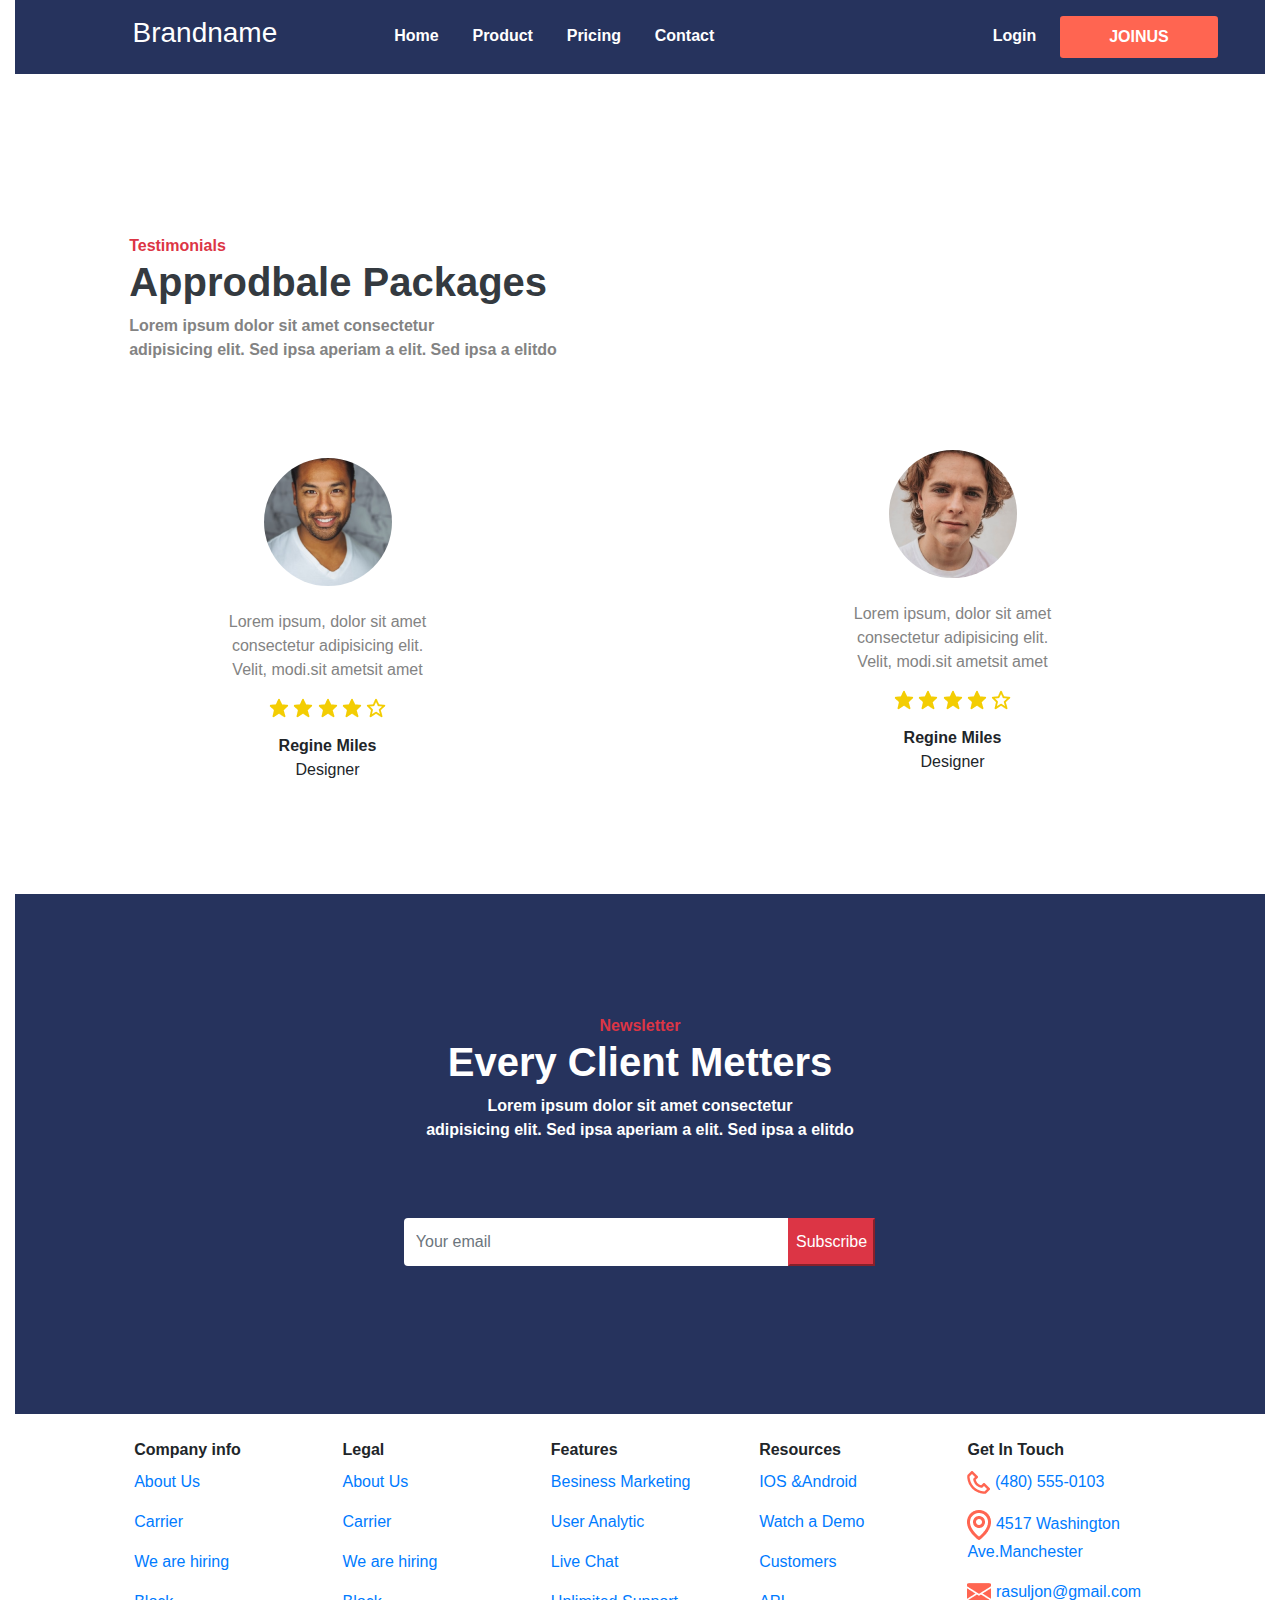
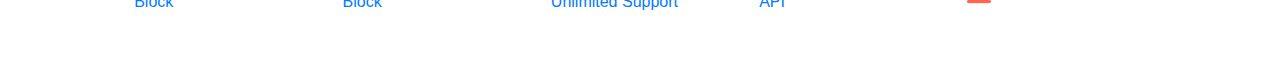
<file: contact.html>
<!DOCTYPE html>
<html lang="en">

<head>
	<meta charset="UTF-8">
	<meta http-equiv="X-UA-Compatible" content="IE=edge">
	<meta name="viewport" content="width=device-width, initial-scale=1.0">
	<title>X WEB Company</title>
	<link rel="stylesheet" href="css/bootstrap.css">
	<link rel="stylesheet" href="main.css">
</head>

<body>
	<div class="container-fluid">
		<div class="row" style="background-color: #26335d;">
			<div class="col-sm-12 col-md-10 col-lg-10 col-xl-12 offset-0 p-0">
				<div class="navbar navbar-expand-xl navbar-dark">
					<a href="#" class="navbar-brand offset-1">
						<h3 class="text-white">Brandname</h3>
					</a>
					<button class="navbar-toggler bg-dark" data-toggle="collapse" data-target="#one">
						<span class="navbar-toggler-icon"></span>
					</button>
					<div class="navbar navbar-collapse" id="one">
						<ul class="navbar-nav offset-1">
							<li class="nav-item">
								<a href="index.html" class="nav-link">
									<b class="text-white">Home</b>
								</a>
							</li>&nbsp;&nbsp;&nbsp;&nbsp;
							<li class="nav-item">
								<a href="" class="nav-link">
									<b class="text-white">Product</b>
								</a>
							</li>&nbsp;&nbsp;&nbsp;&nbsp;
							<li class="nav-item">
								<a href="pricing.html" class="nav-link">
									<b class="text-white">Pricing</b>
								</a>
							</li>&nbsp;&nbsp;&nbsp;&nbsp;
							<li class="nav-item">
								<a href="contact.html" class="nav-link">
									<b class="text-white">Contact</b>
								</a>
							</li>&nbsp;&nbsp;&nbsp;&nbsp;
							<li class="nav-item offset-lg-5 offset-sm-0 offset-md-0">
								<a href="#" class="nav-link">
									<b class="text-white">Login</b>
								</a>
							</li>
							<li class="nav-item ml-lg-3 ml-sm-0 ml-md-0">
								<button class="nav-link btn rounded-sm px-5 text-white"
									style="background-color:#ff6551 ;">
									<b class="">JOINUS</b>
								</button>
							</li>
						</ul>
					</div>
				</div>
			</div>
		</div>
		<div class="row mt-5">
			<div class="col-10 col-lg-6 col-sm-6 col-md-8 offset-1 offset-lg-0 offset-sm-3 offset-md-2">
				<b class="text-danger offset-2" style="margin-top:105px;">
					Testimonials
					<h1 class="font-weight-bold text-dark offset-2" style="">Approdbale Packages</h1>
					<span class="offset-2" style="color: #838383;">Lorem ipsum dolor sit amet consectetur </span><br>
					<span class="offset-2" style="color: #838383;">adipisicing elit. Sed ipsa aperiam a elit. Sed ipsa a
						elitdo</span>
				</b><br><br><br><br>
				<div class="row mt-4 d-flex justify-content-center">
					<div class="col-10 col-lg-5 col-sm-10 col-md-8 text-center">
						<img src="img/19.png" class="rounded-circle"><br><br>
						<span style="color: #838383;">Lorem ipsum, dolor sit amet consectetur adipisicing elit. Velit,
							modi.sit
							ametsit amet </span>
						<br>
						<img src="img/20.png" class="mt-3">
						<img src="img/20.png" class="mt-3">
						<img src="img/20.png" class="mt-3">
						<img src="img/20.png" class="mt-3">
						<img src="img/3.png" class="mt-3">
						<p class="mt-3">
							<b>Regine Miles</b><br>
							Designer
						</p>

					</div>
				</div>
				<br><br><br>
			</div>
			<div class="col-10 col-lg-6 col-sm-7 col-md-8 offset-1 offset-lg-0 offset-sm-3 offset-md-2">
				<br><br><br><br><br><br><br><br>
				<div class="row mt-4 d-flex justify-content-center">
					<div class="col-10 col-lg-5 col-sm-10 col-md-8  text-center">
						<img src="img/21.png" class="rounded-circle"><br><br>
						<span style="color: #838383;">Lorem ipsum, dolor sit amet consectetur adipisicing elit. Velit,
							modi.sit
							ametsit amet </span>
						<br>
						<img src="img/20.png" class="mt-3">
						<img src="img/20.png" class="mt-3">
						<img src="img/20.png" class="mt-3">
						<img src="img/20.png" class="mt-3">
						<img src="img/3.png" class="mt-3">
						<p class="mt-3">
							<b>Regine Miles</b><br>
							Designer
						</p>
					</div>
				</div>
				<br><br><br>
			</div>
		</div><br>
		<div class="row" style="background-color: #26335d;">
			<div class="col-12 col-lg-12 col-sm-12 col-md-10 text-center">
				<br><br><br><br><br>
				<b class="text-danger text-center" style="margin-top:105px;">
					Newsletter
					<br>
					<h1 class=" font-weight-bold text-white" style="">Every Client Metters</h1>
					<span style="color: #fff;">Lorem ipsum dolor sit amet consectetur </span><br>
					<span style="color: #fff;">adipisicing elit. Sed ipsa aperiam a elit. Sed ipsa a elitdo</span>
				</b>
				<div class="row d-flex justify-content-center">
					<div class="col-12 col-lg-5 col-sm-8 col-md-8 ">
						<br><br><br>
						<div class="input-group p-1 d-flex justify-content-center">
							<input type="text" class="form-control border-0 input-group-append py-4"
								placeholder="Your email">
							<button class="btn-danger">
								Subscribe
							</button>
						</div>
					</div>
				</div>
				<br><br><br><br><br><br>
			</div>
		</div>
		<div class="row mt-4 d-flex justify-content-center">
			<div class="col-lg-2 col-5 col-sm-4 col-md-3">
				<b>Company info</b><br>
				<p class="mt-2">
					<a href="#">About Us</a>
				</p>
				<p class="">
					<a href="#">Carrier</a>
				</p>
				<p class="">
					<a href="#">We are hiring</a>
				</p>
				<p class="">
					<a href="#">Block</a>
				</p>

				<br><br>
			</div>
			<div class="col-lg-2 col-5 col-sm-4 col-md-3">
				<b>Legal</b><br>
				<p class="mt-2">
					<a href="#">About Us</a>
				</p>
				<p class="">
					<a href="#">Carrier</a>
				</p>
				<p class="">
					<a href="#">We are hiring</a>
				</p>
				<p class="">
					<a href="#">Block</a>
				</p>

				<br><br>
			</div>
			<div class="col-lg-2 col-5 col-sm-4 col-md-3">
				<b>Features</b><br>
				<p class="mt-2">
					<a href="#">Besiness Marketing</a>
				</p>
				<p class="">
					<a href="#">User Analytic</a>
				</p>
				<p class="">
					<a href="#">Live Chat</a>
				</p>
				<p class="">
					<a href="#">Unlimited Support</a>
				</p>
				<br><br>
			</div>
			<div class="col-lg-2 col-5 col-sm-4 col-md-3">
				<b>Resources</b><br>
				<p class="mt-2">
					<a href="#">IOS &Android</a>
				</p>
				<p class="">
					<a href="#">Watch a Demo</a>
				</p>
				<p class="">
					<a href="#">Customers</a>
				</p>
				<p class="">
					<a href="#">API</a>
				</p>
				<br><br>
			</div>
			<div class="col-lg-2 col-5 col-sm-4 col-md-3">
				<b>Get In Touch</b><br>
				<p class="mt-2">
					<img src="img/22.png" alt="">
					<a href="#">(480) 555-0103</a>
				</p>
				<p class="">
					<img src="img/23.png" alt="">
					<a href="#">4517 Washington&nbsp;&nbsp;&nbsp;&nbsp; Ave.Manchester</a>
				</p>
				<p class="">
					<img src="img/24.png" alt="">
					<a href="#">rasuljon@gmail.com</a>
				</p>
				<br><br>
			</div>
		</div> 
	</div>
	<script src="js\jQuery.min.js"></script>
	<script src="js\popper.js"></script>
	<script src="js\bootstrap.js"></script>
</body>

</html>
</file>
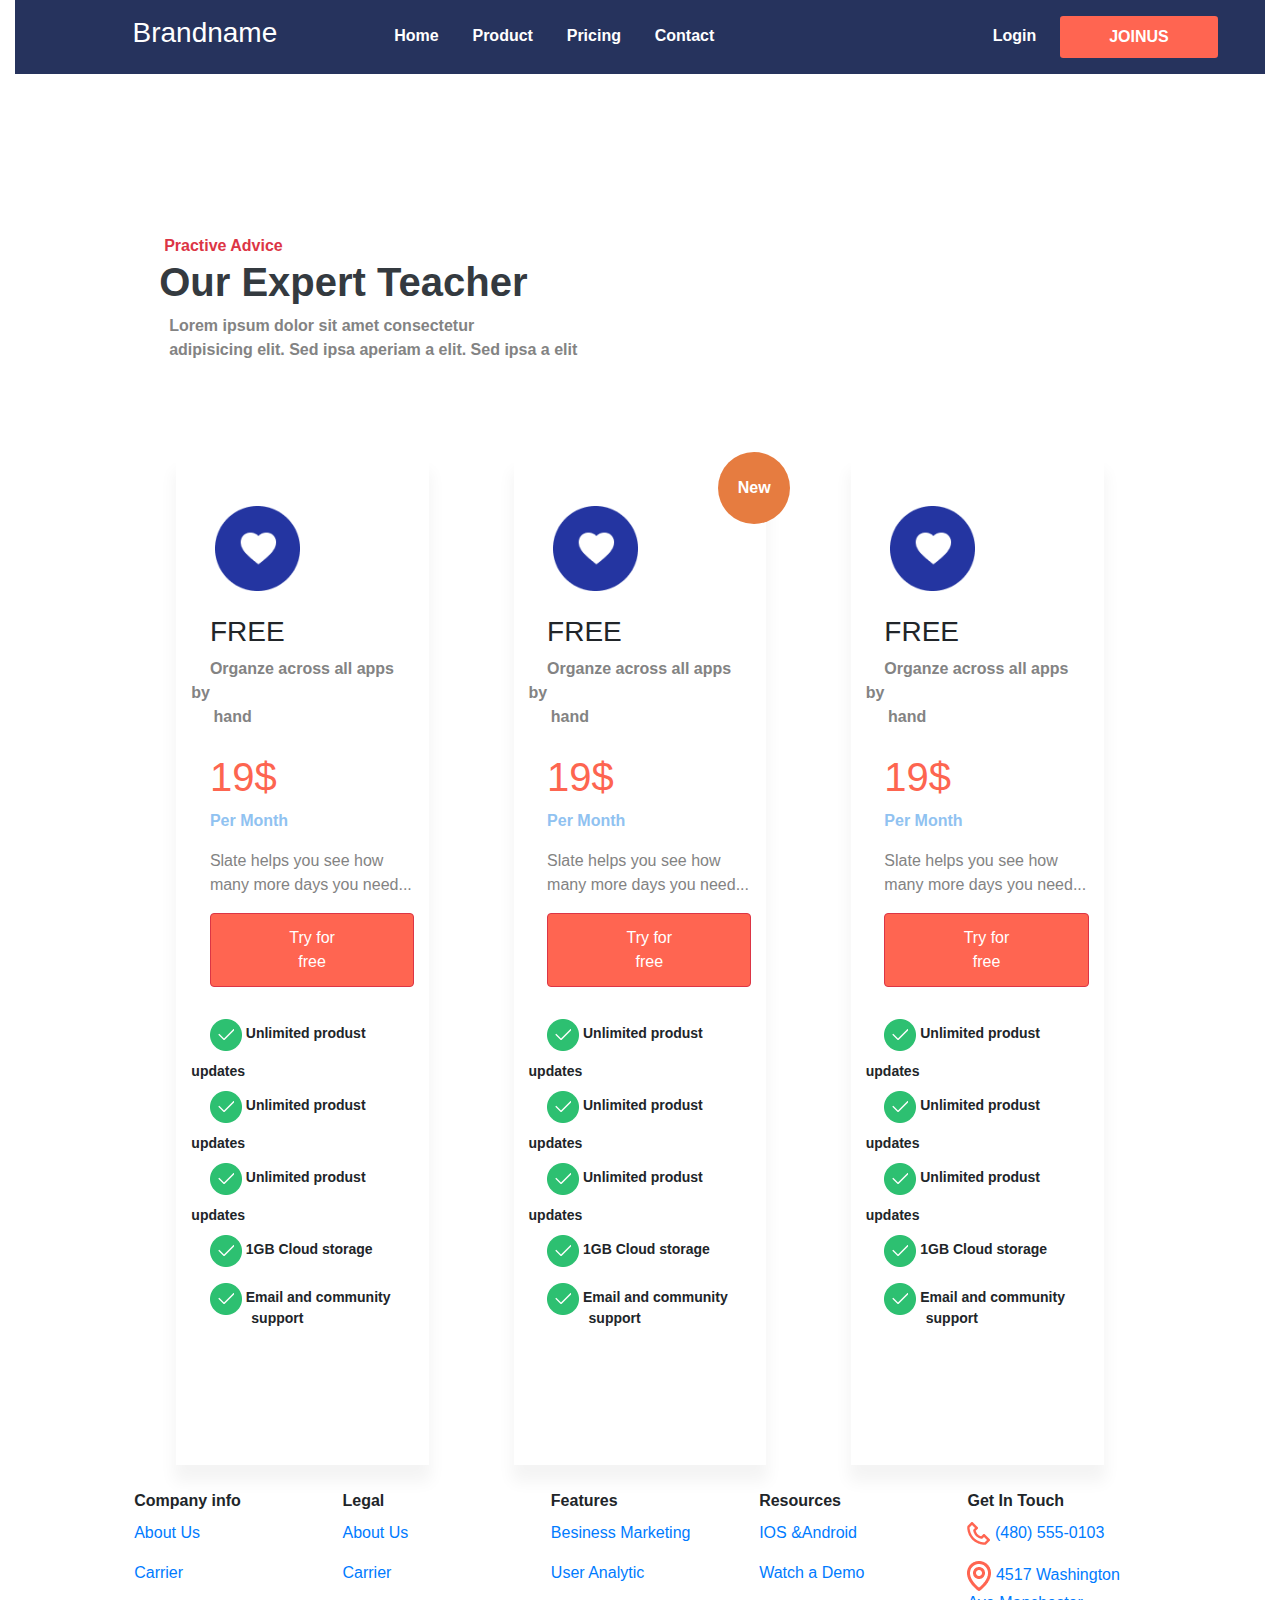
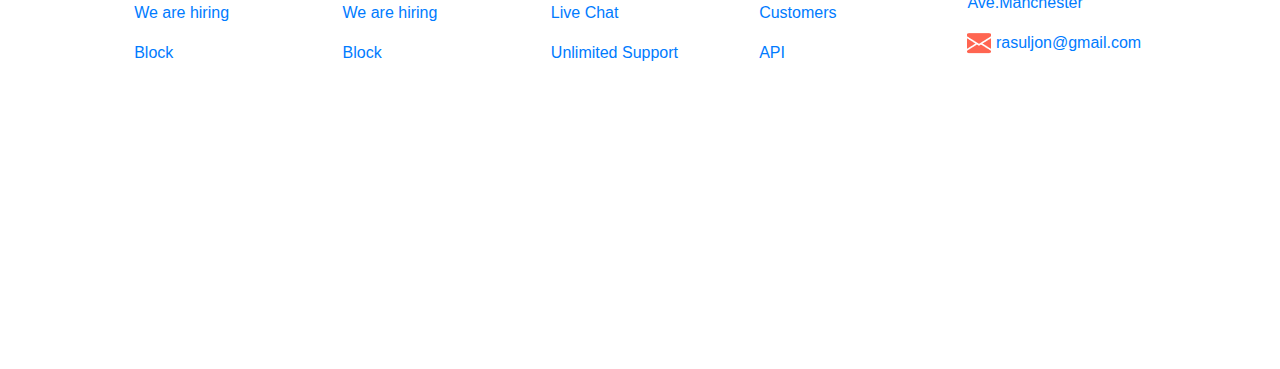
<file: pricing.html>
<!DOCTYPE html>
<html lang="en">

<head>
	<meta charset="UTF-8">
	<meta http-equiv="X-UA-Compatible" content="IE=edge">
	<meta name="viewport" content="width=device-width, initial-scale=1.0">
	<title>X WEB Company</title>
	<link rel="stylesheet" href="css/bootstrap.css">
	<link rel="stylesheet" href="main.css">
</head>

<body>
	<div class="container-fluid">
		<div class="row" style="background-color: #26335d;">
			<div class="col-sm-12 col-md-10 col-lg-10 col-xl-12 offset-0 p-0">
				<div class="navbar navbar-expand-xl navbar-dark">
					<a href="#" class="navbar-brand offset-1">
						<h3 class="text-white">Brandname</h3>
					</a>
					<button class="navbar-toggler bg-dark" data-toggle="collapse" data-target="#one">
						<span class="navbar-toggler-icon"></span>
					</button>
					<div class="navbar navbar-collapse" id="one">
						<ul class="navbar-nav offset-1">
							<li class="nav-item">
								<a href="index.html" class="nav-link">
									<b class="text-white">Home</b>
								</a>
							</li>&nbsp;&nbsp;&nbsp;&nbsp;
							<li class="nav-item">
								<a href="" class="nav-link">
									<b class="text-white">Product</b>
								</a>
							</li>&nbsp;&nbsp;&nbsp;&nbsp;
							<li class="nav-item">
								<a href="pricing.html" class="nav-link">
									<b class="text-white">Pricing</b>
								</a>
							</li>&nbsp;&nbsp;&nbsp;&nbsp;
							<li class="nav-item">
								<a href="contact.html" class="nav-link">
									<b class="text-white">Contact</b>
								</a>
							</li>&nbsp;&nbsp;&nbsp;&nbsp;
							<li class="nav-item offset-lg-5 offset-sm-0 offset-md-0">
								<a href="#" class="nav-link">
									<b class="text-white">Login</b>
								</a>
							</li>
							<li class="nav-item ml-lg-3 ml-sm-0 ml-md-0">
								<button class="nav-link btn rounded-sm px-5 text-white"
									style="background-color:#ff6551 ;">
									<b class="">JOINUS</b>
								</button>
							</li>
						</ul>
					</div>
				</div>
			</div>
		</div>
		<div class="row mt-5 d-flex justify-content-center">
			<div class="col-12 col-lg-10 col-sm-10 col-md-10">
				<b class="text-danger" style="margin-top:105px;margin-left:30px ;">
					Practive Advice
					<h1 class="  font-weight-bold text-dark" style="margin-left:25px">Our Expert Teacher</h1>
					<span style="color: #838383 ;margin-left:35px">Lorem ipsum dolor sit amet consectetur </span><br>
					<span style="color: #838383 ;margin-left:35px">adipisicing elit. Sed ipsa aperiam a elit. Sed ipsa a
						elit</span>
				</b>
				<br><br><br><br>
				<div class="row d-flex justify-content-around mt-4">
					<div class="col-10 col-lg-3 col-md-5 col-sm-6" style=" box-shadow: 0px 15px 15px 2px #f4f4f4;"><br>
						<img src="img/17.png" class="ml-4 mt-4" style="width:85px;">
						<h3 class="offset-1 mt-4">FREE</h3>
						<b class="offset-1" style="color: #838383 ;">Organze across all apps by
							<br>&nbsp;&nbsp;&nbsp;&nbsp;
							hand</b><br>
						<h1 class="offset-1 mt-4" style="color: #fd6550;">19$</h1>
						<b class="offset-1" style="color: #90c2f1;">Per Month</b>
						<p class="offset-1 mt-3" style="color: #838383 ;">Slate helps you see how <br> many more days
							you
							need...</p>
						<button class="btn btn-danger offset-1 "
							style="padding: 12px 65px;background-color: #ff6551;">Try for
							free</button><br><br>
						<b class=" fs">
							<img src="img/18.png" class="offset-1 my-2">
							Unlimited produst updates <br>

							<img src="img/18.png" class="offset-1 my-2">

							Unlimited produst updates <br>
							<img src="img/18.png" class="offset-1 my-2">

							Unlimited produst updates <br>
							<img src="img/18.png" class="offset-1 my-2">

							1GB Cloud storage <br>
							<img src="img/18.png" class="offset-1 my-2">

							Email and community
							<p class="" style="margin-top: -15px;margin-left: 60px;">support</p>
						</b>
						<br><br><br><br><br>
					</div>
					<div class="col-10 col-lg-3 col-md-5 col-sm-6"
						style=" box-shadow: 0px 15px 15px 2px #f4f4f4; position: relative;"><br>
						<span class="text_5 offset-9 text-center" style="background-color: #e67c40;"><br>
							<b class="text-white mt-4">New</b>
						</span>
						<img src="img/17.png" class="ml-4 mt-4" style="width:85px;">
						<h3 class="offset-1 mt-4">FREE</h3>
						<b class="offset-1" style="color: #838383 ;">Organze across all apps by
							<br>&nbsp;&nbsp;&nbsp;&nbsp;
							hand</b><br>
						<h1 class="offset-1 mt-4" style="color: #fd6550;">19$</h1>
						<b class="offset-1" style="color: #90c2f1;">Per Month</b>
						<p class="offset-1 mt-3" style="color: #838383 ;">Slate helps you see how <br> many more days
							you
							need...</p>
						<button class="btn btn-danger offset-1 "
							style="padding: 12px 65px;background-color: #ff6551;">Try for
							free</button><br><br>
						<b class=" fs">
							<img src="img/18.png" class="offset-1 my-2">
							Unlimited produst updates <br>

							<img src="img/18.png" class="offset-1 my-2">

							Unlimited produst updates <br>
							<img src="img/18.png" class="offset-1 my-2">

							Unlimited produst updates <br>
							<img src="img/18.png" class="offset-1 my-2">

							1GB Cloud storage <br>
							<img src="img/18.png" class="offset-1 my-2">

							Email and community
							<p class="" style="margin-top: -15px;margin-left: 60px;">support</p>
						</b>
						<br><br><br><br><br>
					</div>
					<div class="col-10 col-lg-3 col-md-5 col-sm-6 h-100"
						style=" box-shadow: 0px 15px 15px 2px #f4f4f4;"><br>
						<img src="img/17.png" class="ml-4 mt-4" style="width:85px;">
						<h3 class="offset-1 mt-4">FREE</h3>
						<b class="offset-1" style="color: #838383 ;">Organze across all apps by
							<br>&nbsp;&nbsp;&nbsp;&nbsp;
							hand</b><br>
						<h1 class="offset-1 mt-4" style="color: #fd6550;">19$</h1>
						<b class="offset-1" style="color: #90c2f1;">Per Month</b>
						<p class="offset-1 mt-3" style="color: #838383 ;">Slate helps you see how <br> many more days
							you
							need...</p>
						<button class="btn btn-danger offset-1 "
							style="padding: 12px 65px;background-color: #ff6551;">Try for
							free</button><br><br>
						<b class=" fs">
							<img src="img/18.png" class="offset-1 my-2">
							Unlimited produst updates <br>

							<img src="img/18.png" class="offset-1 my-2">

							Unlimited produst updates <br>
							<img src="img/18.png" class="offset-1 my-2">

							Unlimited produst updates <br>
							<img src="img/18.png" class="offset-1 my-2">

							1GB Cloud storage <br>
							<img src="img/18.png" class="offset-1 my-2">

							Email and community
							<p class="" style="margin-top: -15px;margin-left: 60px;">support</p>
						</b>
						<br><br><br><br><br>
					</div>
				</div>
			</div>
		</div>
		<div class="row mt-4 d-flex justify-content-center">
			<div class="col-lg-2 col-5 col-sm-4 col-md-3">
				<b>Company info</b><br>
				<p class="mt-2">
					<a href="#">About Us</a>
				</p>
				<p class="">
					<a href="#">Carrier</a>
				</p>
				<p class="">
					<a href="#">We are hiring</a>
				</p>
				<p class="">
					<a href="#">Block</a>
				</p>

				<br><br>
			</div>
			<div class="col-lg-2 col-5 col-sm-4 col-md-3">
				<b>Legal</b><br>
				<p class="mt-2">
					<a href="#">About Us</a>
				</p>
				<p class="">
					<a href="#">Carrier</a>
				</p>
				<p class="">
					<a href="#">We are hiring</a>
				</p>
				<p class="">
					<a href="#">Block</a>
				</p>

				<br><br>
			</div>
			<div class="col-lg-2 col-5 col-sm-4 col-md-3">
				<b>Features</b><br>
				<p class="mt-2">
					<a href="#">Besiness Marketing</a>
				</p>
				<p class="">
					<a href="#">User Analytic</a>
				</p>
				<p class="">
					<a href="#">Live Chat</a>
				</p>
				<p class="">
					<a href="#">Unlimited Support</a>
				</p>
				<br><br>
			</div>
			<div class="col-lg-2 col-5 col-sm-4 col-md-3">
				<b>Resources</b><br>
				<p class="mt-2">
					<a href="#">IOS &Android</a>
				</p>
				<p class="">
					<a href="#">Watch a Demo</a>
				</p>
				<p class="">
					<a href="#">Customers</a>
				</p>
				<p class="">
					<a href="#">API</a>
				</p>
				<br><br>
			</div>
			<div class="col-lg-2 col-5 col-sm-4 col-md-3">
				<b>Get In Touch</b><br>
				<p class="mt-2">
					<img src="img/22.png" alt="">
					<a href="#">(480) 555-0103</a>
				</p>
				<p class="">
					<img src="img/23.png" alt="">
					<a href="#">4517 Washington&nbsp;&nbsp;&nbsp;&nbsp; Ave.Manchester</a>
				</p>
				<p class="">
					<img src="img/24.png" alt="">
					<a href="#">rasuljon@gmail.com</a>
				</p>
				<br><br>
			</div>
		</div> 
	</div>
	<script src="js\jQuery.min.js"></script>
	<script src="js\popper.js"></script>
	<script src="js\bootstrap.js"></script>
</body>

</html>

<br><br><br><br><br><br><br><br><br><br>
</file>
<file: main.css>
.img{
    height: 80vh;
    background-repeat:no-repeat;
    background-size: cover;
}
.img_2{
    height: 100px !important;
    background-image:url(img/7.png); 
    background-repeat:no-repeat;
    background-size: cover;
}
.img-3 {
    background-image: url(img/login-img.jpg);
    background-repeat: no-repeat;
    background-size: 100%;
    height: 150vh !important;
}
.text{
    width: 45px;
    display: inline-block;
}
.text_2{
    width: 35px;
    height: 35px;
    border-radius: 50%;
    display: inline-block;
    
}
.text_3{
    width: 50px;
    height: 25px;
    display: inline-block;
    border: 1px solid;
    color: aliceblue;
    
}
.text_4{
    width: 90px;
    height: 5px;
    display: inline-block;
    border: 1px solid;
    color: red;
    background-color: red;
    
}
.text_5{
    width: 72px;
    height: 72px;
    border-radius: 50%;
    display: inline-block;
    position: absolute;
    margin-top: -30px;
    
    
}
.ps{
    width: 100%;
    position: fixed;
    z-index: 1000;
}
.hv{
    background-color: white;
    transition: 1s all;
}
.hv:hover{
    background-color: #ff6551;
    cursor: pointer;
    color: #fff;
}
.hv-2{
    background-color: white;
    transition: .1s all;
}
.hv-2:hover{
    box-shadow: 20px 3px 10px 5px #f4f4f4;
    transform: scale(1.05);
    cursor: pointer;
}
.hv-3{
    transition: .2s all;
}
.hv-3:hover{
    transform: scale(1.05);
    cursor: pointer;
}
.df{
    display: flex;
    justify-content: center;
}
.fs{
    font-size: 14px;
}
.bg{
    border-radius: 15px;
    background:rgba(255, 255, 255, 0.637);
    padding: 0 !important;
    height: 80vh;
    display: flex;
    align-items: center;
    justify-content: center;
}
.label{
    display: flex; 
    justify-content: space-between;
}
@media (min-width: 0px){
	.respon{
		margin-left: 0px !important;
	}
}
@media (min-width: 547px){
	.respon{
		margin-left: 50px !important;
	}
}
@media (min-width: 647px){
	.respon{
		margin-left: 250px !important;
	}
}
@media (min-width: 996px){
	.respon{
		margin-left: 200px !important;
	}
}
</file>
